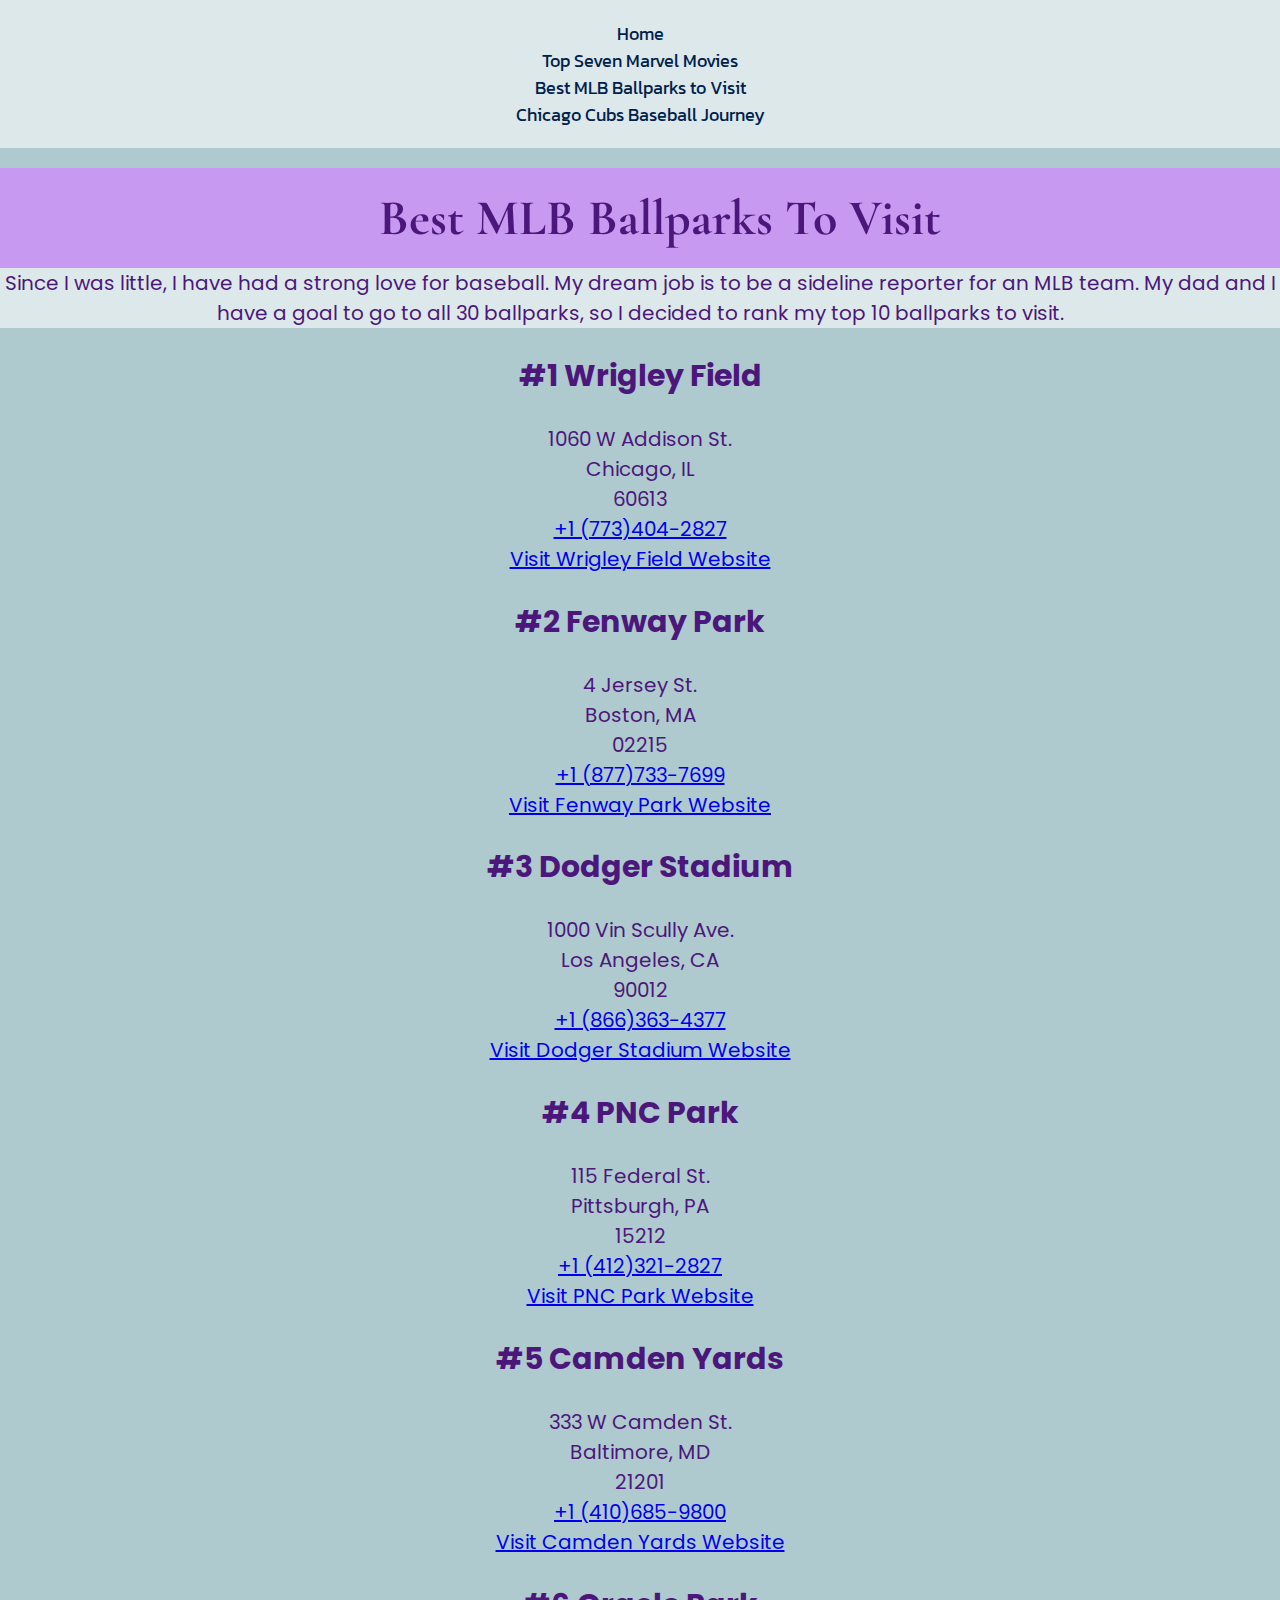
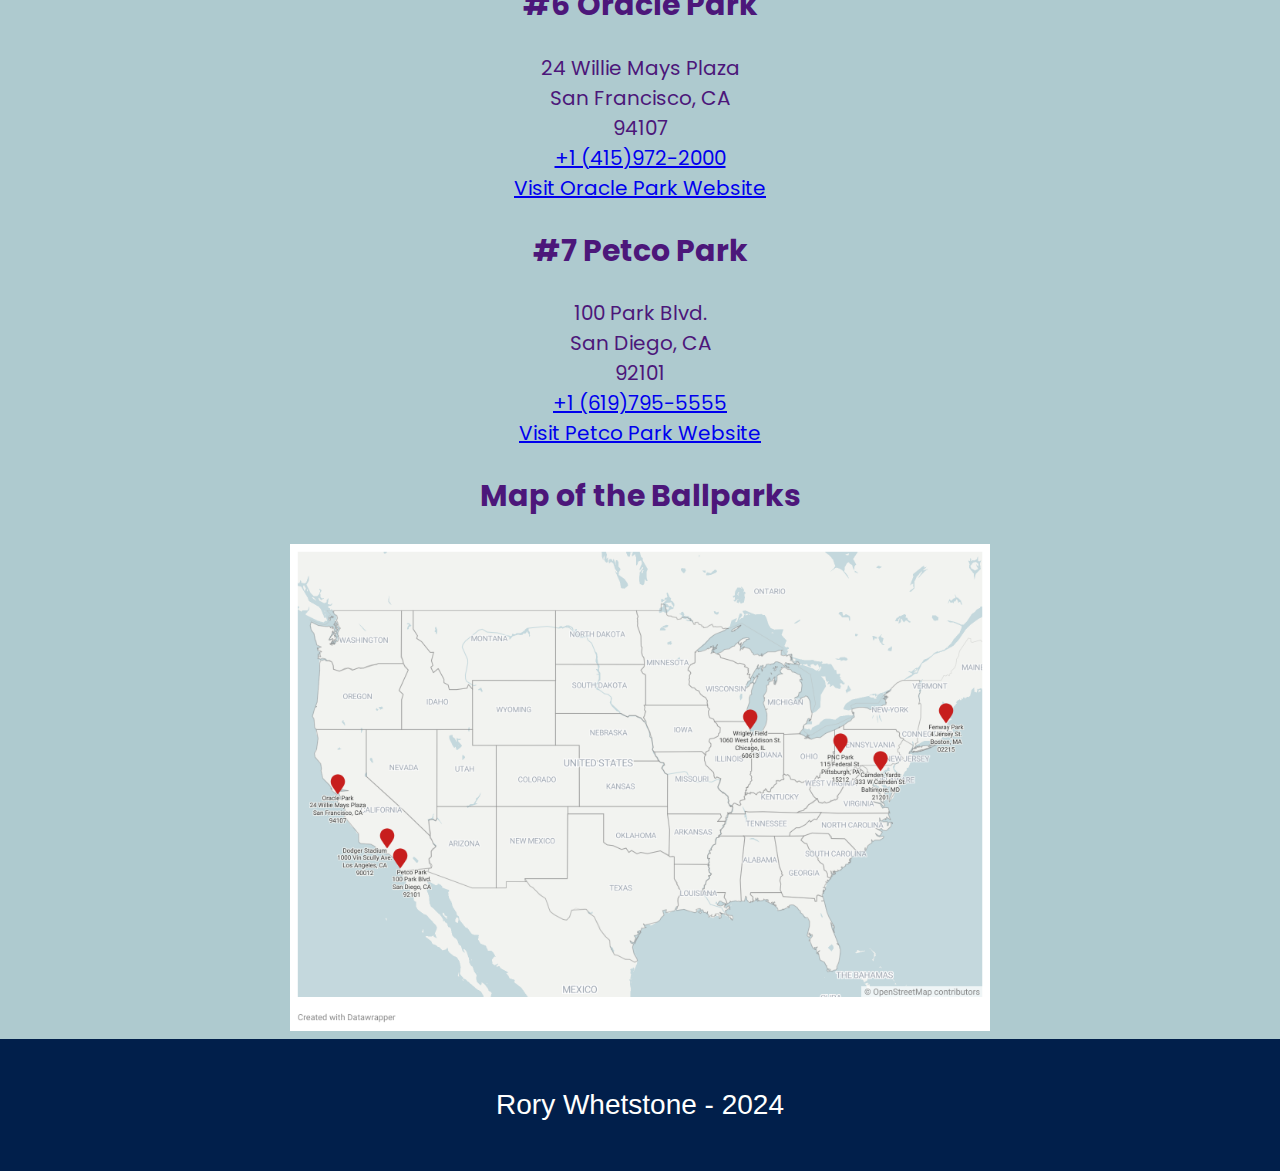
<file: thirdpage.html>
<!DOCTYPE html>
<html lang="en">
	<head>
		<meta charset="UTF-8">
		<meta name="viewport" content="width=device-width, initial-scale=1.0">
		<link rel="stylesheet" href="css/styles3.css">	
		<link rel="preconnect" href="https://fonts.googleapis.com">
		<link rel="preconnect" href="https://fonts.gstatic.com" crossorigin>
		<link href="https://fonts.googleapis.com/css2?family=Montserrat:ital,wght@0,100..900;1,100..900&display=swap" rel="stylesheet">
		<link href="https://fonts.googleapis.com/css2?family=Cormorant+Garamond:ital,wght@0,300;0,400;0,500;0,600;0,700;1,300;1,400;1,500;1,600;1,700&display=swap" rel="stylesheet">
		<link href="https://fonts.googleapis.com/css2?family=Kanit:ital,wght@0,100;0,200;0,300;0,400;0,500;0,600;0,700;0,800;0,900;1,100;1,200;1,300;1,400;1,500;1,600;1,700;1,800;1,900&display=swap" rel="stylesheet">
		<link href="https://fonts.googleapis.com/css2?family=Poppins:ital,wght@0,100;0,200;0,300;0,400;0,500;0,600;0,700;0,800;0,900;1,100;1,200;1,300;1,400;1,500;1,600;1,700;1,800;1,900&display=swap" rel="stylesheet">
	</head>

<body>
  <a class="skip-link" href="#content">Skip to content</a>
  <nav>
    <ul>
      <li><a class="active" href="newindex.html">Home</a></li>
      <li><a class="active" href="extrapage.html">Top Seven Marvel Movies</a></li>
      <li><a class= "active" href="thirdpage.html">Best MLB Ballparks to Visit</a></li>
      <li><a class= "active" href="gallery.html">Chicago Cubs Baseball Journey</a></li>
    </ul>
  </nav>
  
	<main>
		<nav>
			 <header>
    <h1>Best MLB Ballparks To Visit</h1>
  </header>
			<p1>Since I was little, I have had a strong love for baseball. My dream job is to be a sideline reporter for an MLB team. My dad and I have a goal to go to all 30 ballparks, so I decided to rank my top 10 ballparks to visit.</p1>
		</nav>

		<h2>#1 Wrigley Field</h2>
			<p class="label">1060 W Addison St.</p>
              <p class="label">Chicago, IL</p>
              <p class="label">60613</p>
              <p class="telnumber"><a href="tel:+17734042827">+1 (773)404-2827</a></p>
              <p class="list-link"><a href=https://www.mlb.com/cubs/ballpark>Visit Wrigley Field Website</a></p>
		<h2>#2 Fenway Park</h2>
			<p class="label">4 Jersey St.</p>
              <p class="label">Boston, MA</p>
              <p class="label">02215</p>
              <p class="telnumber"><a href="tel:+18777337699">+1 (877)733-7699</a></p>
              <p class="list-link"><a href=https://www.mlb.com/redsox/ballpark>Visit Fenway Park Website</a></p>
		<h2>#3 Dodger Stadium</h2>
			<p class="label">1000 Vin Scully Ave.</p>
              <p class="label">Los Angeles, CA</p>
              <p class="label">90012</p>
              <p class="telnumber"><a href="tel:+18663634377">+1 (866)363-4377</a></p>
              <p class="list-link"><a href=https://www.mlb.com/dodgers/ballpark>Visit Dodger Stadium Website</a></p>
		<h2>#4 PNC Park</h2>
			<p class="label">115 Federal St.</p>
              <p class="label">Pittsburgh, PA</p>
              <p class="label">15212</p>
              <p class="telnumber"><a href="tel:+14123212827">+1 (412)321-2827</a></p>
              <p class="list-link"><a href=https://www.mlb.com/pirates/ballpark>Visit PNC Park Website</a></p>
		<h2>#5 Camden Yards</h2>
			<p class="label">333 W Camden St.</p>
              <p class="label">Baltimore, MD</p>
              <p class="label">21201</p>
              <p class="telnumber"><a href="tel:+14106859800">+1 (410)685-9800</a></p>
              <p class="list-link"><a href=https://www.mlb.com/orioles/ballpark>Visit Camden Yards Website</a></p>
		<h2>#6 Oracle Park</h2>
			<p class="label">24 Willie Mays Plaza</p>
              <p class="label">San Francisco, CA</p>
              <p class="label">94107</p>
              <p class="telnumber"><a href="tel:+14159722000">+1 (415)972-2000</a></p>
              <p class="list-link"><a href=https://www.mlb.com/giants/ballpark>Visit Oracle Park Website</a></p>
		<h2>#7 Petco Park</h2>
			<p class="label">100 Park Blvd.</p>
              <p class="label">San Diego, CA</p>
              <p class="label">92101</p>
              <p class="telnumber"><a href="tel:+16197955555">+1 (619)795-5555</a></p>
              <p class="list-link"><a href=https://www.mlb.com/padres/ballpark>Visit Petco Park Website</a></p>
        <h2>Map of the Ballparks</h2>
        	<img src="img/bestballparks.png">
		</main>	

		<footer>
			<p1>Rory Whetstone - 2024</p1>
		</footer>
</body>
</file>
<file: css/styles3.css>
body, h1, p, ul {
    margin: 0;
    padding: 0;
}

.skip-link {
  position: absolute;
  width: 1px;
  height: 1px;
  padding: 0;
  margin: -1px;
  overflow: hidden;
  border: 0;
}

.skip-link:focus{
  width: unset;
  height: unset;
  position: relative;
  padding: unset;
  margin: unset;
  font-size: 2rem;
}

body {
    display: flex;
    flex-direction: column;
    justify-content: center;
    align-items: center;
    background-color: #dde8eb;
    font-family: Monserrat, sans-serif;
    border: none;
    margin: 0;
    padding: 0;
    width: 100%;
    height: 100%;
}

header {
    background-color: #c799f0;
    text-align: center;
    font-family: Cormorant Garamond, serif;
    font-size: 25px;
    width: 100%;
    color: #4c177a;
    padding: 20px;
}

nav {
    margin: 20px 0;
    text-align: center;
    background-color: #dde8eb;
}

nav ul {
    list-style-type: none;
}

nav li {
    margin: 10 px 0;
}

nav a {
    text-decoration: none;
    background-color: #dde8eb;
    color: #011f4b;
    font-family: Kanit, sans-serif;
    font-size: 18px;
    text-align: center !important;
    justify-content: center;
}

nav a:hover { text-decoration: none; }

main {
    text-align: center;
    background-color: #aecacf;
    width: 100%;
    color: #4c177a;
    border: none;
    padding: 0px;
    font-family: Poppins, sans-serif;
    font-size: 20px;
}


main img {
    border: none;
    width: 700px;
    height: auto;
}

footer {
    margin-top: auto;
    background-color: #011f4b;
    color: #ffffff;
    font-size: 28px;
    text-align: center;
    padding: 50px;
    width: 100%;
}


@media (max-width: 600px) {
    nav ul {
        display: flex;
        flex-direction: column;
    }
}

@media (max-width: 555px) {
     body {
        background-color: #dde8eb;
}
    }

@media (max-width: 800px) {
    body {
        background-color: #dde8eb;
    }
}
</file>
